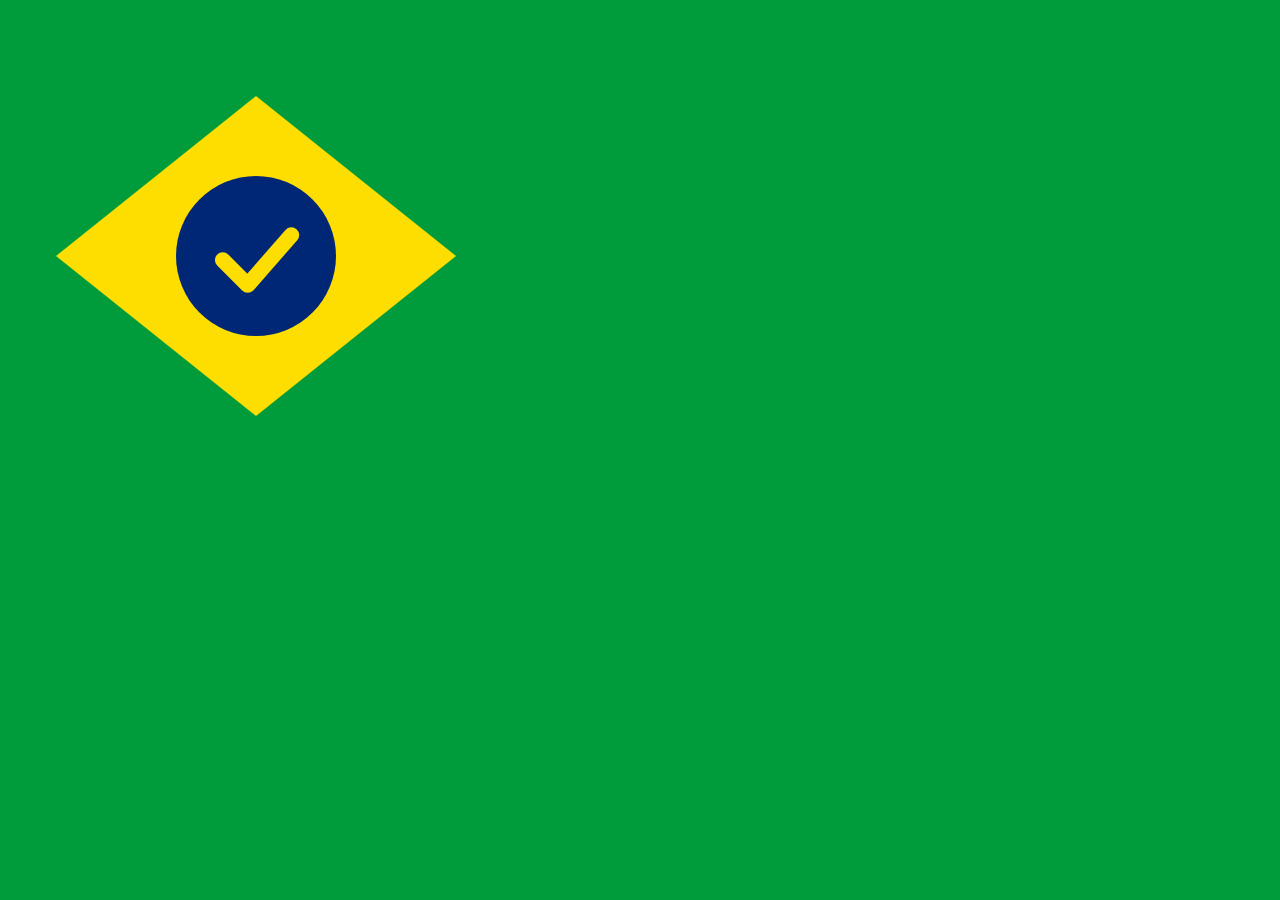
<file: fonte/icone.html>
<!doctype html>
<html><head><meta charset="utf-8">
<style>
*{margin:0;box-sizing:border-box}
html,body{width:512px;height:512px;overflow:hidden;background:#009C3B}
.l{position:absolute;left:56px;top:96px;width:400px;height:320px;background:#FEDD00;clip-path:polygon(50% 0,100% 50%,50% 100%,0 50%)}
.c{position:absolute;left:176px;top:176px;width:160px;height:160px;border-radius:50%;background:#002776}
.v{position:absolute;left:204px;top:206px;width:104px;height:104px}
</style></head><body>
<div class="l"></div><div class="c"></div>
<svg class="v" viewBox="0 0 100 100"><path d="M18 52 L42 76 L84 28" fill="none" stroke="#FEDD00" stroke-width="15" stroke-linecap="round" stroke-linejoin="round"/></svg>
</body></html>
</file>
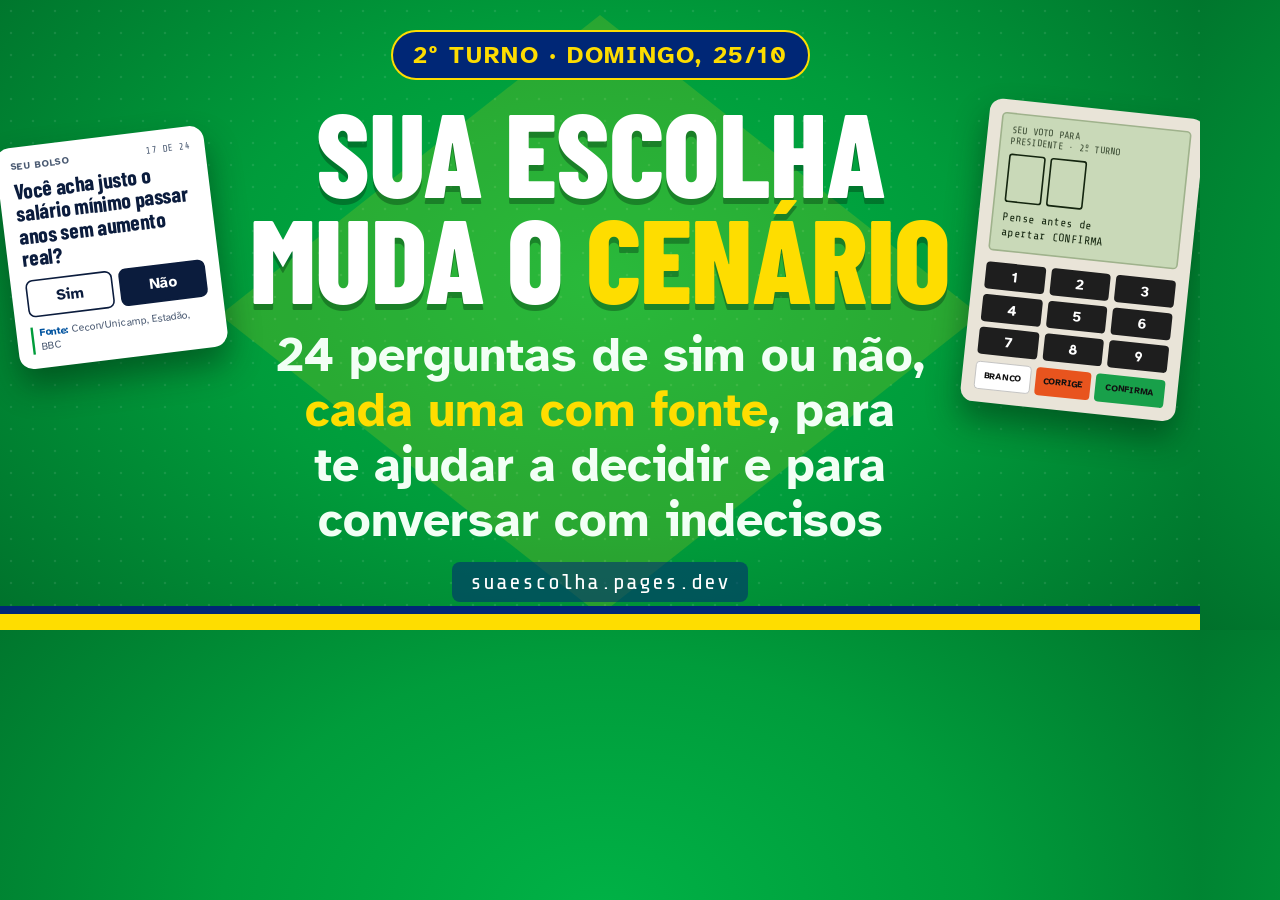
<file: fonte/og.html>
<!doctype html>
<html lang="pt-BR"><head><meta charset="utf-8">
<link rel="stylesheet" href="https://fonts.googleapis.com/css2?family=Atkinson+Hyperlegible:wght@400;700&family=Barlow+Condensed:wght@700;800&family=Share+Tech+Mono&display=block">
<style>
*{box-sizing:border-box;margin:0}
html,body{width:1200px;height:630px;overflow:hidden}
body{position:relative;background:radial-gradient(ellipse 70% 90% at 50% 45%,#00B246 0%,#009C3B 45%,#006B29 100%);font-family:"Atkinson Hyperlegible",sans-serif;color:#fff}
/* textura de pontos */
body::before{content:"";position:absolute;inset:0;background-image:radial-gradient(rgba(255,255,255,.09) 1.4px,transparent 1.6px);background-size:22px 22px}
/* losango amarelo atrás do título */
.losango{position:absolute;left:50%;top:50%;width:760px;height:600px;transform:translate(-50%,-50%);background:#FEDD00;clip-path:polygon(50% 0,100% 50%,50% 100%,0 50%);opacity:.16}
.listra{position:absolute;left:0;right:0;bottom:0;height:16px;background:#FEDD00}
.listra::after{content:"";position:absolute;left:0;right:0;top:-8px;height:8px;background:#002776}

.centro{position:absolute;left:50%;top:30px;transform:translateX(-50%);width:740px;text-align:center;display:flex;flex-direction:column;align-items:center}
.pill{font:700 24px/1 "Atkinson Hyperlegible",sans-serif;letter-spacing:1.6px;text-transform:uppercase;background:#002776;color:#FEDD00;padding:11px 20px;border-radius:999px;border:2px solid #FEDD00}
h1{margin-top:18px;font-family:"Barlow Condensed",sans-serif;font-weight:800;font-size:118px;line-height:.9;text-transform:uppercase;letter-spacing:-1px;text-shadow:0 6px 0 rgba(0,40,15,.35)}
h1 .am{color:#FEDD00}
.sub{margin-top:18px;font-size:48px;line-height:1.14;text-wrap:balance;font-weight:700;color:#F2FFF5}
.sub b{color:#FEDD00}

/* cartão da pergunta, à esquerda */
.cartao{position:absolute;left:-6px;top:150px;width:262px;background:#fff;color:#0B1C3D;border-radius:18px;padding:18px 18px 18px;transform:scale(.8) rotate(-7deg);transform-origin:left top;box-shadow:0 22px 40px rgba(0,30,10,.45)}
.cartao .eb{font:700 12px/1 "Atkinson Hyperlegible",sans-serif;letter-spacing:1px;text-transform:uppercase;color:#4A5A72;display:flex;justify-content:space-between}
.cartao .eb span:last-child{font-family:"Share Tech Mono",monospace;font-weight:400}
.cartao .q{margin-top:10px;font-family:"Barlow Condensed",sans-serif;font-weight:700;font-size:27px;line-height:1.05}
.cartao .bts{margin-top:14px;display:grid;grid-template-columns:1fr 1fr;gap:8px}
.cartao .bt{font:700 19px/1 "Atkinson Hyperlegible",sans-serif;border:2px solid #0B1C3D;border-radius:9px;padding:12px 0;text-align:center}
.cartao .bt.on{background:#0B1C3D;color:#fff}
.cartao .fonte{margin-top:12px;font-size:13px;color:#4A5A72;border-left:3px solid #009C3B;padding-left:8px;line-height:1.3}
.cartao .fonte b{color:#00539F}

/* urna, à direita */
.urna{position:absolute;right:-6px;top:120px;width:270px;background:#E9E4D8;border-radius:16px;padding:16px;transform:scale(.8) rotate(6deg);transform-origin:right top;box-shadow:0 22px 40px rgba(0,30,10,.45);color:#13240E}
.visor{background:#C9D9B8;border-radius:6px;padding:12px;border:2px solid #9FB28C}
.visor small{display:block;font:12px/1.2 "Share Tech Mono",monospace;text-transform:uppercase;letter-spacing:.6px;opacity:.8}
.visor .num{margin-top:8px;display:flex;gap:6px;font:400 54px/1 "Share Tech Mono",monospace}
.visor .num b{font-weight:400;border:2px solid currentColor;border-radius:4px;width:46px;text-align:center;padding-top:3px}
.visor .num b.vazio{color:transparent;border-color:#13240E}
.visor .lin{margin-top:10px;font:14px/1.35 "Share Tech Mono",monospace}
.teclas{margin-top:14px;display:grid;grid-template-columns:repeat(3,1fr);gap:7px}
.teclas span{background:#1E1E1E;color:#fff;border-radius:5px;font:700 18px/1 "Atkinson Hyperlegible",sans-serif;text-align:center;padding:8px 0}
.acoes{margin-top:9px;display:grid;grid-template-columns:1fr 1fr 1.25fr;gap:6px}
.acoes span{border-radius:5px;font:700 11px/1 "Atkinson Hyperlegible",sans-serif;text-align:center;padding:11px 0;letter-spacing:.3px}
.acoes .br{background:#fff;color:#111;border:1px solid #bbb}
.acoes .co{background:#E8541E;color:#111}
.acoes .cf{background:#18A04A;color:#111}

.rodape{position:absolute;left:50%;bottom:28px;transform:translateX(-50%);font:22px/1 "Share Tech Mono",monospace;letter-spacing:1px;color:#fff;background:rgba(0,39,118,.55);padding:9px 18px;border-radius:8px}
</style></head>
<body>
<div class="losango"></div>

<div class="cartao">
  <div class="eb"><span>Seu bolso</span><span>17 de 24</span></div>
  <div class="q">Você acha justo o salário mínimo passar anos sem aumento real?</div>
  <div class="bts"><span class="bt">Sim</span><span class="bt on">Não</span></div>
  <div class="fonte"><b>Fonte:</b> Cecon/Unicamp, Estadão, BBC</div>
</div>

<div class="urna">
  <div class="visor">
    <small>Seu voto para</small>
    <small>Presidente · 2º turno</small>
    <div class="num"><b class="vazio">0</b><b class="vazio">0</b></div>
    <div class="lin">Pense antes de<br>apertar CONFIRMA</div>
  </div>
  <div class="teclas"><span>1</span><span>2</span><span>3</span><span>4</span><span>5</span><span>6</span><span>7</span><span>8</span><span>9</span></div>
  <div class="acoes"><span class="br">BRANCO</span><span class="co">CORRIGE</span><span class="cf">CONFIRMA</span></div>
</div>

<div class="centro">
  <span class="pill">2º turno · domingo, 25/10</span>
  <h1>Sua escolha<br>muda o <span class="am">cenário</span></h1>
  <p class="sub">24 perguntas de sim ou não, <b>cada uma com fonte</b>, para te ajudar a decidir e para conversar com indecisos</p>
</div>

<div class="rodape">suaescolha.pages.dev</div>
<div class="listra"></div>
</body></html>
</file>
